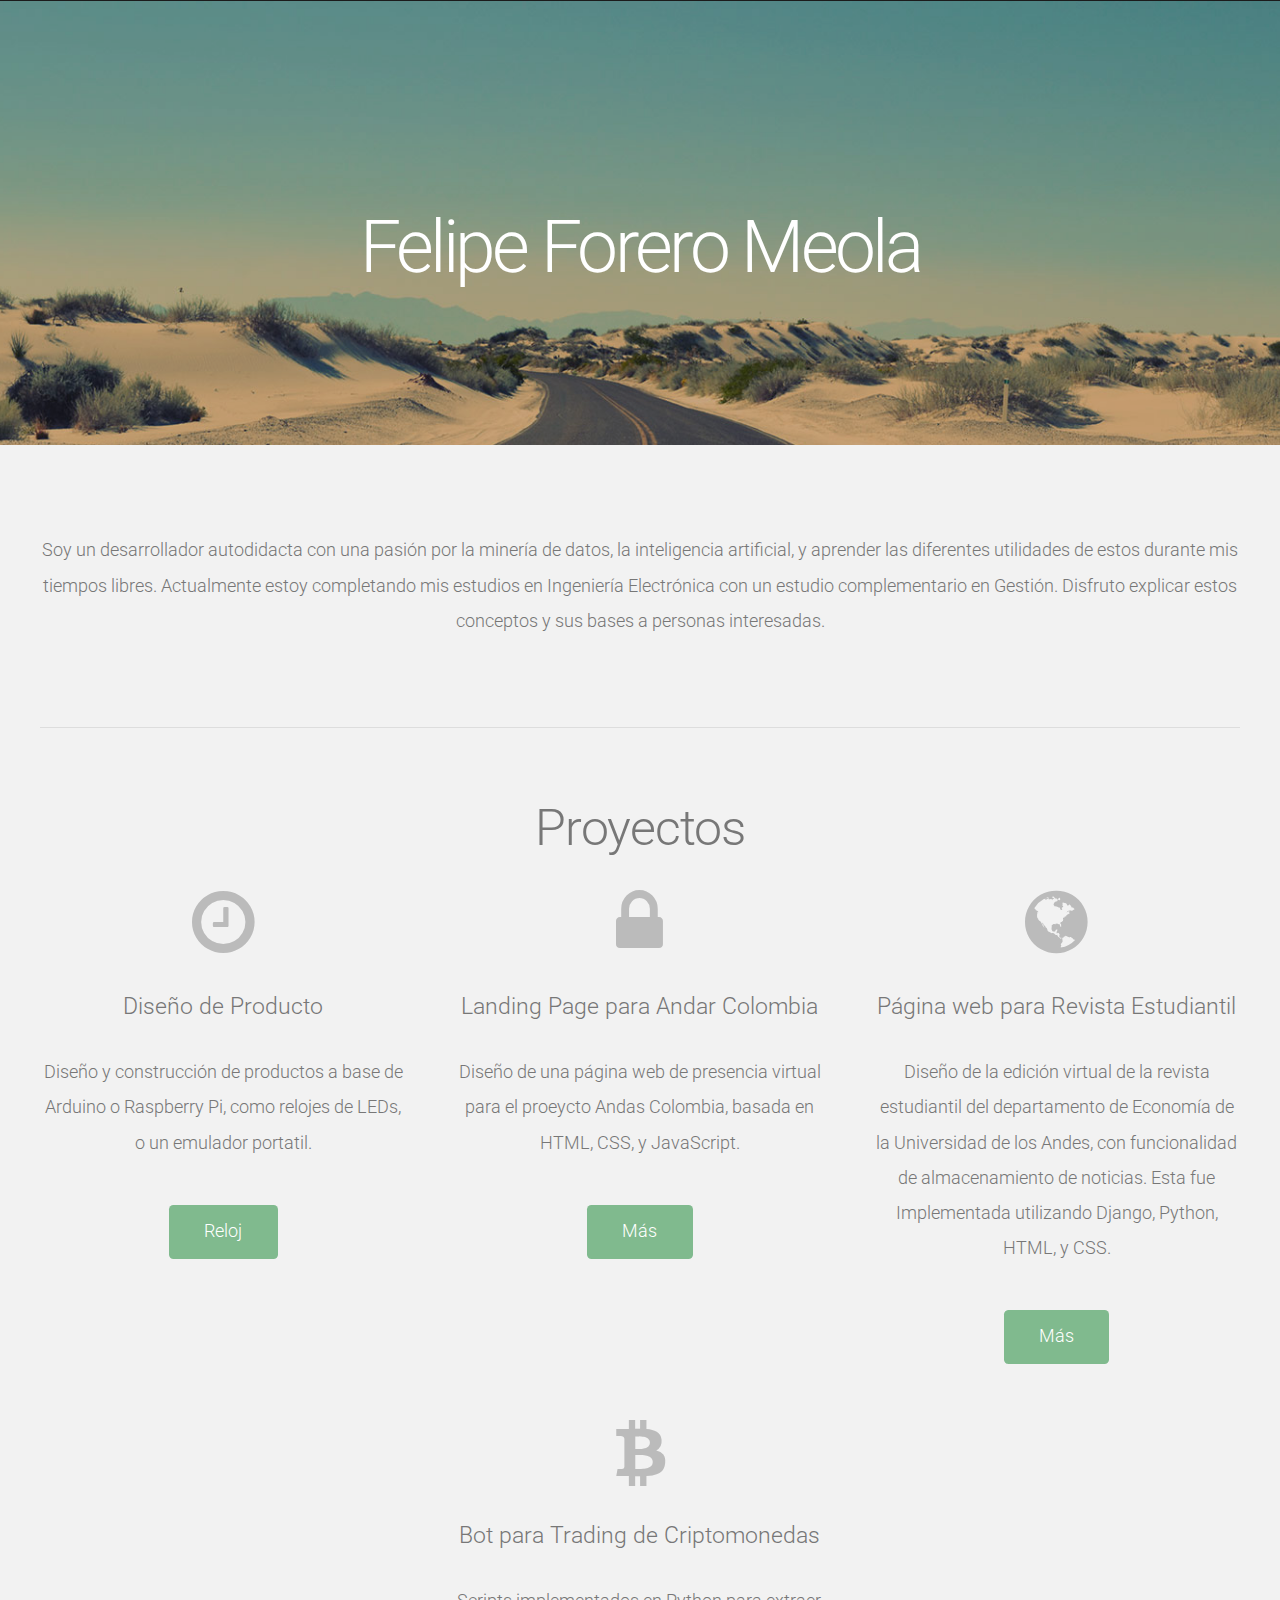
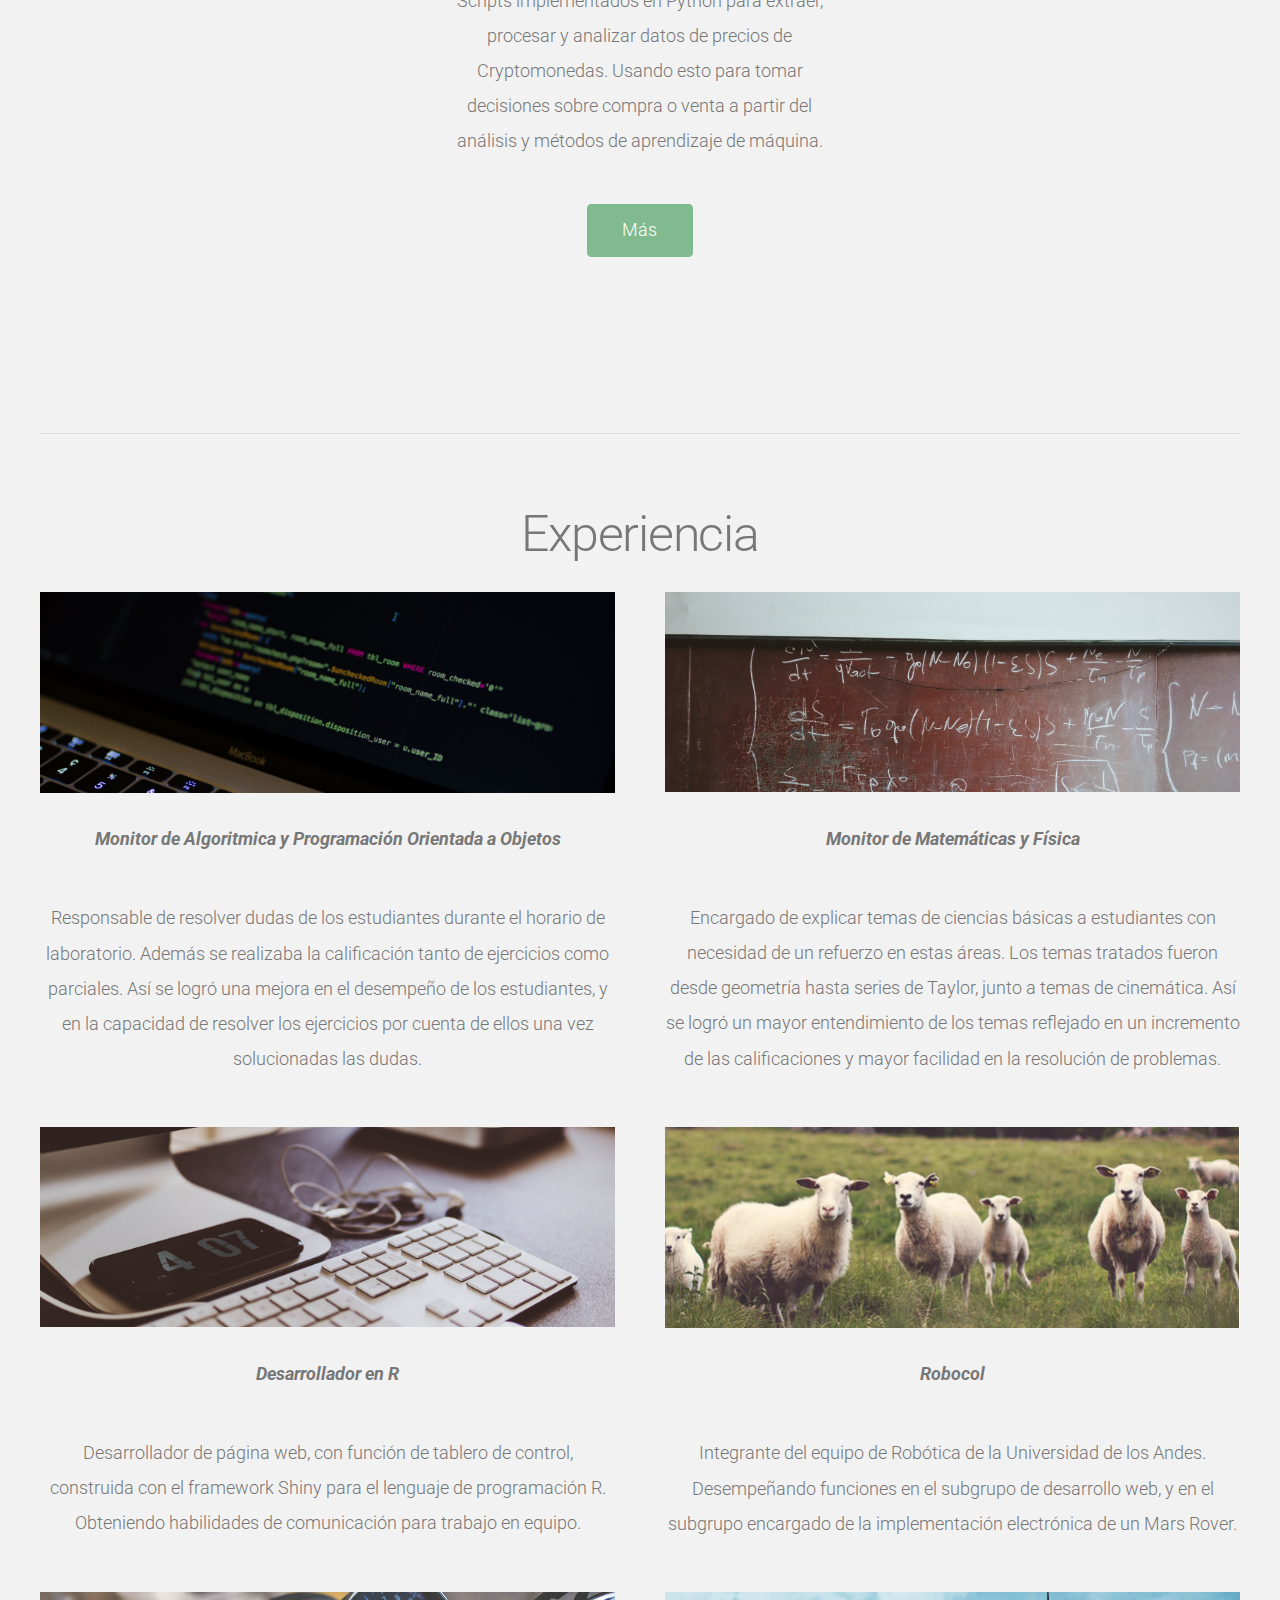
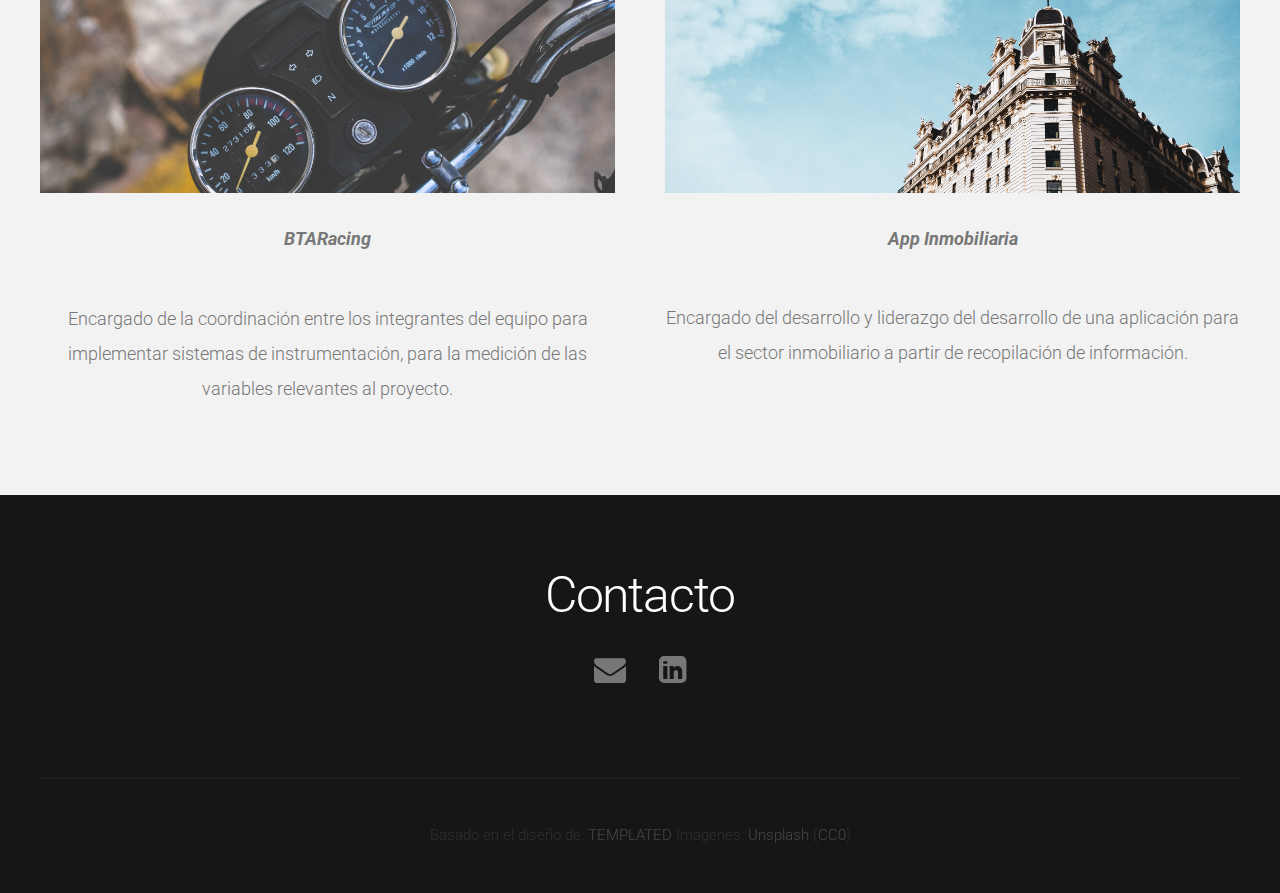
<file: index.html>
<!DOCTYPE HTML>
<!--
	Linear by TEMPLATED
    templated.co @templatedco
    Released for free under the Creative Commons Attribution 3.0 license (templated.co/license)
-->
<html>
<head>
	<title>Felipe Forero Meola</title>
	<link rel="shortcut icon" type="image/png" href="images/favicon.png"/>
	<meta http-equiv="content-type" content="text/html; charset=utf-8" />
	<meta name="description" content="" />
	<meta name="keywords" content="" />
	<link href='http://fonts.googleapis.com/css?family=Roboto:400,100,300,700,500,900' rel='stylesheet' type='text/css'>
	<script src="http://ajax.googleapis.com/ajax/libs/jquery/1.11.0/jquery.min.js"></script>
	<script src="js/skel.min.js"></script>
	<script src="js/skel-panels.min.js"></script>
	<script src="js/init.js"></script>
	<noscript>
		<link rel="stylesheet" href="css/skel-noscript.css" />
		<link rel="stylesheet" href="css/style.css" />
		<link rel="stylesheet" href="css/style-desktop.css" />
	</noscript>
</head>
<body class="homepage">

	<!-- Header -->
	<div id="header">
		<div class="container"> 

			<!-- Logo -->
			<div id="logo">
				<h1><a href="#">Felipe Forero Meola</a></h1>
				<span class="tag"></span>
			</div>
		</div>
	</div>

	<!-- Featured -->
	<div id="featured">
		<div class="container">
			<p>Soy un desarrollador autodidacta con una pasión por la minería de datos, la inteligencia artificial, y aprender las diferentes utilidades de estos durante mis tiempos libres. Actualmente estoy completando mis estudios en Ingeniería Electrónica con un estudio complementario en Gestión. Disfruto explicar estos conceptos y sus bases a personas interesadas.</p>
			<hr />
			<header>
				<h2>Proyectos</h2>
			</header>
			<div class="row">
				<section class="4u">
					<span class="pennant"><span class="fa fa-clock-o"></span></span>
					<h3>Diseño de Producto</h3>
					<p>Diseño y construcción de productos a base de Arduino o Raspberry Pi, como relojes de LEDs, o un emulador portatil.</p>
					<a href="https://github.com/Felipeforerome/clock" class="button button-style1">Reloj</a> <!--<a href="https://github.com/Felipeforerome/clock" class="button button-style1">Emulador</a>-->
				</section>
				<section class="4u">
					<span class="pennant"><span class="fa fa-lock"></span></span>
					<h3>Landing Page para Andar Colombia</h3>
					<p>Diseño de una página web de presencia virtual para el proeycto Andas Colombia, basada en HTML, CSS, y JavaScript.</p>
					<a href="./andar/index.html" class="button button-style1">Más</a>
				</section>
				<section class="4u">
					<span class="pennant"><span class="fa fa-globe"></span></span>
					<h3>Página web para Revista Estudiantil</h3>
					<p>Diseño de la edición virtual de la revista estudiantil del departamento de Economía de la Universidad de los Andes, con funcionalidad de almacenamiento de noticias. Esta fue Implementada utilizando Django, Python, HTML, y CSS.</p>
					<a href="http  ://www.endeuda.co" class="button button-style1">Más</a>
				</section>

			</div>
			<div class="row">
				<section class="4u">
					<span class="pennant"></span>
				</section>
				<section class="4u">
					<span class="pennant"><span class="fa fa-btc"></span></span>
					<h3>Bot para Trading de Criptomonedas </h3>
					<p>Scripts implementados en Python para extraer, procesar y analizar datos de precios de Cryptomonedas. Usando esto para tomar decisiones sobre compra o venta a partir del análisis y métodos de aprendizaje de máquina.</p>
					<a href="https://github.com/Felipeforerome/ACT" class="button button-style1">Más</a>
				</section>
			</div>
		</div>
	</div>
	
	<!-- Main -->
	<div id="featured">
		<div class="container">
			<header>
				<hr style="margin: 0px;">
				<h2 style="">Experiencia</h2>
			</header>
			<div class="row">
				<section class="6u">
					<a href="#" class="image full"><img src="images/pic01.jpg" alt=""></a>
					<header>
						<p style="font-weight: bold; font-style: italic;">Monitor de Algoritmica y Programación Orientada a Objetos</p>
					</header>
					<p>Responsable de resolver dudas de los estudiantes durante el horario de laboratorio. Además se realizaba la calificación tanto de ejercicios como parciales. Así se logró una mejora en el desempeño de los estudiantes, y en la capacidad de resolver los ejercicios por cuenta de ellos una vez solucionadas las dudas.</p>
				</section>				
				<section class="6u">
					<a href="#" class="image full"><img src="images/pic02.jpg" alt=""></a>
					<header>
						<p style="font-weight: bold; font-style: italic;">Monitor de Matemáticas y Física</p>
					</header>
					<p>Encargado de explicar temas de ciencias básicas a estudiantes con necesidad de un refuerzo en estas áreas. Los temas tratados fueron desde geometría hasta series de Taylor, junto a temas de cinemática. Así se logró un mayor entendimiento de los temas reflejado en un incremento de las calificaciones y mayor facilidad en la resolución de problemas.</p>
				</section>				
			</div>

			<div class="row">
				<section class="6u">
					<a href="#" class="image full"><img src="images/pic03.jpeg" alt=""></a>
					<header>
						<p style="font-weight: bold; font-style: italic;">Desarrollador en R</p>
					</header>
					<p>Desarrollador de página web, con función de tablero de control, construida con el framework Shiny para
el lenguaje de programación R. Obteniendo habilidades de comunicación para trabajo en equipo.</p>
				</section>				
				<section class="6u">
					<a href="#" class="image full"><img src="images/pic04.jpg" alt=""></a>
					<header>
						<p style="font-weight: bold; font-style: italic;">Robocol</p>
					</header>
					<p>Integrante del equipo de Robótica de la Universidad de los Andes. Desempeñando funciones en el subgrupo de desarrollo web, y en el subgrupo encargado de la implementación electrónica de un Mars Rover.</p>
				</section>				
				<section class="6u">
					<a href="#" class="image full"><img src="images/pic05.jpg" alt=""></a>
					<header>
						<p style="font-weight: bold; font-style: italic;">BTARacing</p>
					</header>
					<p>Encargado de la coordinación entre los integrantes del equipo para implementar sistemas de instrumentación, para la medición de las variables relevantes al proyecto.</p>
				</section>			
				<section class="6u">
					<a href="#" class="image full"><img src="images/pic06.jpg" alt=""></a>
					<header>
						<p style="font-weight: bold; font-style: italic;">App Inmobiliaria</p>
					</header>
					<p>Encargado del desarrollo y liderazgo del desarrollo de una aplicación para el sector inmobiliario a partir de recopilación de información.</p>
				</section>							
			</div>
			
		</div>
	</div>

	<!-- Footer -->
	<div id="footer">
		<div class="container">
			<section>
				<header>
					<h2>Contacto</h2>
				</header>
				<ul class="contact">
					<li><a href="mailto:felipe.forerome@gmail.com" class="fa fa-envelope"><span>Email</span></a></li>
					<li><a href="https://www.linkedin.com/in/felipe-forero-58447714a/" class="fa fa-linkedin-square"><span>LinkedIn</span></a></li>
				</ul>
			</section>
		</div>
	</div>

	<!-- Copyright -->
	<div id="copyright">
		<div class="container">
			Basado en el diseño de: <a href="http://templated.co">TEMPLATED</a> Imagenes: <a href="http://unsplash.com">Unsplash</a> (<a href="http://unsplash.com/cc0">CC0</a>)
		</div>
	</div>

</body>
</html>
</file>
<file: css/style.css>
/*
	Linear by TEMPLATED
    templated.co @templatedco
    Released for free under the Creative Commons Attribution 3.0 license (templated.co/license)
*/

@charset 'UTF-8';

@font-face{font-family:'FontAwesome';src:url('font/fontawesome-webfont.eot?v=4.0.1');src:url('font/fontawesome-webfont.eot?#iefix&v=4.0.1') format('embedded-opentype'),url('font/fontawesome-webfont.woff?v=4.0.1') format('woff'),url('font/fontawesome-webfont.ttf?v=4.0.1') format('truetype'),url('font/fontawesome-webfont.svg?v=4.0.1#fontawesomeregular') format('svg');font-weight:normal;font-style:normal}

/*********************************************************************************/
/* Basic                                                                         */
/*********************************************************************************/

	body
	{
		margin: 0;
		padding: 0;
		background: #161616;
	}

	body,input,textarea,select
	{
		font-family: 'Roboto', sans-serif;
		font-size: 11pt;
		font-weight: 300;
		line-height: 1.75em;
		color: #777;
	}

	h1,h2,h3,h4,h5,h6
	{
		font-weight: 300;
		color: #777;
	}
	
		h2
		{
			letter-spacing: -0.025em;
		}
	
		h1 a, h2 a, h3 a, h4 a, h5 a, h6 a
		{
			color: inherit;
			text-decoration: none;
		}
		
	strong, b
	{
		font-weight: 500;
		color: #000000;
	}
	
	em, i
	{
		font-style: italic;
	}

	a
	{
		text-decoration: none;
		color: #80BA8E;
	}
	
	a:hover
	{
		text-decoration: underline;
	}

	sub
	{
		position: relative;
		top: 0.5em;
		font-size: 0.8em;
	}
	
	sup
	{
		position: relative;
		top: -0.5em;
		font-size: 0.8em;
	}
	
	hr
	{
		border: 0;
		border-top: solid 1px #ddd;
		margin: 6em 0 0 0;
		padding: 6em 0 0 0;
	}
	
	blockquote
	{
		border-left: solid 0.5em #ddd;
		padding: 1em 0 1em 2em;
		font-style: italic;
	}
	
	p, ul, ol, dl, table
	{
		margin-bottom: 1em;
	}

	header
	{
		margin-bottom: 1.6em;
	}
	
		header h2
		{
		}

		header .byline
		{
			display: block;
			margin: 1.5em 0 0 0;
			padding: 0 0 0.5em 0;
		}
		
	footer
	{
		margin-top: 1em;
	}

	br.clear
	{
		clear: both;
	}

	.pennant
	{
		color: #bbb;
	}

	/* Sections/Articles */
	
		section,
		article
		{
			margin-bottom: 3em;
		}
		
		section > :last-child,
		article > :last-child
		{
			margin-bottom: 0;
		}

		section:last-child,
		article:last-child
		{
			margin-bottom: 0;
		}

		.row > section,
		.row > article
		{
			margin-bottom: 0;
		}

	/* Images */

		.image
		{
			display: inline-block;
		}
		
			.image img
			{
				display: block;
				width: 100%;
			}

			.image.featured
			{
				display: block;
				width: 100%;
				margin: 0 0 2em 0;
			}
			
			.image.full
			{
				display: block;
				width: 100%;
				margin-bottom: 2em;
			}
			
			.image.left
			{
				float: left;
				margin: 0 2em 2em 0;
			}
			
			.image.centered
			{
				display: block;
				margin: 0 0 2em 0;
			}

				.image.centered img
				{
					margin: 0 auto;
					width: auto;
				}

	/* Lists */

		ul.default
		{
			margin: 0;
			padding: 0em 0em 1.5em 0em;
			list-style: none;
		}
		
			ul.default li
			{
				padding: 0.60em 0em;
				font-size: 0.95em;
				border-top: 1px solid;
				border-color: rgba(0,0,0,.1);
			}		
		
			ul.default li:first-child
			{
				padding-top: 0;
				border-top: none;
			}
	
			ul.default {
			}
		
		ul.style li {
			margin: 0;
			padding: 2em 0em 1.5em 0em;
			border-top: 1px solid;
			border-color: rgba(0,0,0,.1);
		}
		
		ul.style li:first-child
		{
			padding-top: 0;
			border-top: none;
		}
		
		ul.style img {
			float: left;
			margin-right: 20px;
		}
		
		ul.style a {
			color: #434343;
		}
		
		ul.style .posted {
			padding: 0em 0em 1em 0em;
			letter-spacing: 1px;
			text-transform: uppercase;
			font-size: 8pt;
			color: #A2A2A2;
		}
		
		ul.style .first {
			padding-top: 0px;
			border-top: none;
		}
							

	/* Buttons */
		
	.button
	{
		position: relative;
		display: inline-block;
		background: #80BA8E;
		padding: 0.8em 2em;
		text-decoration: none !important;
		font-size: 1.2em;
		font-weight: 300;
		color: #FFF !important;
		-moz-transition: color 0.35s ease-in-out, background-color 0.35s ease-in-out;
		-webkit-transition: color 0.35s ease-in-out, background-color 0.35s ease-in-out;
		-o-transition: color 0.35s ease-in-out, background-color 0.35s ease-in-out;
		-ms-transition: color 0.35s ease-in-out, background-color 0.35s ease-in-out;
		transition: color 0.35s ease-in-out, background-color 0.35s ease-in-out;
		text-align: center;
		border-radius: 0.25em;
	}

	.button:hover
	{
		background: #70AA7E;
		color: #FFF !important;
	}

/*********************************************************************************/
/* Icons                                                                         */
/* Powered by Font Awesome by Dave Gandy | http://fontawesome.io                 */
/* Licensed under the SIL OFL 1.1 (font), MIT (CSS)                              */
/*********************************************************************************/

	.fa
	{
		text-decoration: none;
	}

		.fa.solo
		{
		}
		
			.fa.solo span
			{
				display: none;
			}

		.fa:before
		{
			display:inline-block;
			font-family: FontAwesome;
			font-size: 1.25em;
			text-decoration: none;
			font-style: normal;
			font-weight: normal;
			line-height: 1;
			-webkit-font-smoothing:antialiased;
			-moz-osx-font-smoothing:grayscale;
		}

		.fa-lg{font-size:1.3333333333333333em;line-height:.75em;vertical-align:-15%}
		.fa-2x{font-size:2em}
		.fa-3x{font-size:3em}
		.fa-4x{font-size:4em}
		.fa-5x{font-size:5em}
		.fa-fw{width:1.2857142857142858em;text-align:center}
		.fa-ul{padding-left:0;margin-left:2.142857142857143em;list-style-type:none}.fa-ul>li{position:relative}
		.fa-li{position:absolute;left:-2.142857142857143em;width:2.142857142857143em;top:.14285714285714285em;text-align:center}.fa-li.fa-lg{left:-1.8571428571428572em}
		.fa-border{padding:.2em .25em .15em;border:solid .08em #eee;border-radius:.1em}
		.pull-right{float:right}
		.pull-left{float:left}
		.fa.pull-left{margin-right:.3em}
		.fa.pull-right{margin-left:.3em}
		.fa-spin{-webkit-animation:spin 2s infinite linear;-moz-animation:spin 2s infinite linear;-o-animation:spin 2s infinite linear;animation:spin 2s infinite linear}
		@-moz-keyframes spin{0%{-moz-transform:rotate(0deg)} 100%{-moz-transform:rotate(359deg)}}@-webkit-keyframes spin{0%{-webkit-transform:rotate(0deg)} 100%{-webkit-transform:rotate(359deg)}}@-o-keyframes spin{0%{-o-transform:rotate(0deg)} 100%{-o-transform:rotate(359deg)}}@-ms-keyframes spin{0%{-ms-transform:rotate(0deg)} 100%{-ms-transform:rotate(359deg)}}@keyframes spin{0%{transform:rotate(0deg)} 100%{transform:rotate(359deg)}}.fa-rotate-90{filter:progid:DXImageTransform.Microsoft.BasicImage(rotation=1);-webkit-transform:rotate(90deg);-moz-transform:rotate(90deg);-ms-transform:rotate(90deg);-o-transform:rotate(90deg);transform:rotate(90deg)}
		.fa-rotate-180{filter:progid:DXImageTransform.Microsoft.BasicImage(rotation=2);-webkit-transform:rotate(180deg);-moz-transform:rotate(180deg);-ms-transform:rotate(180deg);-o-transform:rotate(180deg);transform:rotate(180deg)}
		.fa-rotate-270{filter:progid:DXImageTransform.Microsoft.BasicImage(rotation=3);-webkit-transform:rotate(270deg);-moz-transform:rotate(270deg);-ms-transform:rotate(270deg);-o-transform:rotate(270deg);transform:rotate(270deg)}
		.fa-flip-horizontal{filter:progid:DXImageTransform.Microsoft.BasicImage(rotation=0, mirror=1);-webkit-transform:scale(-1, 1);-moz-transform:scale(-1, 1);-ms-transform:scale(-1, 1);-o-transform:scale(-1, 1);transform:scale(-1, 1)}
		.fa-flip-vertical{filter:progid:DXImageTransform.Microsoft.BasicImage(rotation=2, mirror=1);-webkit-transform:scale(1, -1);-moz-transform:scale(1, -1);-ms-transform:scale(1, -1);-o-transform:scale(1, -1);transform:scale(1, -1)}
		.fa-stack{position:relative;display:inline-block;width:2em;height:2em;line-height:2em;vertical-align:middle}
		.fa-stack-1x,.fa-stack-2x{position:absolute;left:0;width:100%;text-align:center}
		.fa-stack-1x{line-height:inherit}
		.fa-stack-2x{font-size:2em}
		.fa-inverse{color:#fff}
		.fa-glass:before{content:"\f000"}
		.fa-music:before{content:"\f001"}
		.fa-search:before{content:"\f002"}
		.fa-envelope-o:before{content:"\f003"}
		.fa-heart:before{content:"\f004"}
		.fa-star:before{content:"\f005"}
		.fa-star-o:before{content:"\f006"}
		.fa-user:before{content:"\f007"}
		.fa-film:before{content:"\f008"}
		.fa-th-large:before{content:"\f009"}
		.fa-th:before{content:"\f00a"}
		.fa-th-list:before{content:"\f00b"}
		.fa-check:before{content:"\f00c"}
		.fa-times:before{content:"\f00d"}
		.fa-search-plus:before{content:"\f00e"}
		.fa-search-minus:before{content:"\f010"}
		.fa-power-off:before{content:"\f011"}
		.fa-signal:before{content:"\f012"}
		.fa-gear:before,.fa-cog:before{content:"\f013"}
		.fa-trash-o:before{content:"\f014"}
		.fa-home:before{content:"\f015"}
		.fa-file-o:before{content:"\f016"}
		.fa-clock-o:before{content:"\f017"}
		.fa-road:before{content:"\f018"}
		.fa-download:before{content:"\f019"}
		.fa-arrow-circle-o-down:before{content:"\f01a"}
		.fa-arrow-circle-o-up:before{content:"\f01b"}
		.fa-inbox:before{content:"\f01c"}
		.fa-play-circle-o:before{content:"\f01d"}
		.fa-rotate-right:before,.fa-repeat:before{content:"\f01e"}
		.fa-refresh:before{content:"\f021"}
		.fa-list-alt:before{content:"\f022"}
		.fa-lock:before{content:"\f023"}
		.fa-flag:before{content:"\f024"}
		.fa-headphones:before{content:"\f025"}
		.fa-volume-off:before{content:"\f026"}
		.fa-volume-down:before{content:"\f027"}
		.fa-volume-up:before{content:"\f028"}
		.fa-qrcode:before{content:"\f029"}
		.fa-barcode:before{content:"\f02a"}
		.fa-tag:before{content:"\f02b"}
		.fa-tags:before{content:"\f02c"}
		.fa-book:before{content:"\f02d"}
		.fa-bookmark:before{content:"\f02e"}
		.fa-print:before{content:"\f02f"}
		.fa-camera:before{content:"\f030"}
		.fa-font:before{content:"\f031"}
		.fa-bold:before{content:"\f032"}
		.fa-italic:before{content:"\f033"}
		.fa-text-height:before{content:"\f034"}
		.fa-text-width:before{content:"\f035"}
		.fa-align-left:before{content:"\f036"}
		.fa-align-center:before{content:"\f037"}
		.fa-align-right:before{content:"\f038"}
		.fa-align-justify:before{content:"\f039"}
		.fa-list:before{content:"\f03a"}
		.fa-dedent:before,.fa-outdent:before{content:"\f03b"}
		.fa-indent:before{content:"\f03c"}
		.fa-video-camera:before{content:"\f03d"}
		.fa-picture-o:before{content:"\f03e"}
		.fa-pencil:before{content:"\f040"}
		.fa-map-marker:before{content:"\f041"}
		.fa-adjust:before{content:"\f042"}
		.fa-tint:before{content:"\f043"}
		.fa-edit:before,.fa-pencil-square-o:before{content:"\f044"}
		.fa-share-square-o:before{content:"\f045"}
		.fa-check-square-o:before{content:"\f046"}
		.fa-move:before{content:"\f047"}
		.fa-step-backward:before{content:"\f048"}
		.fa-fast-backward:before{content:"\f049"}
		.fa-backward:before{content:"\f04a"}
		.fa-play:before{content:"\f04b"}
		.fa-pause:before{content:"\f04c"}
		.fa-stop:before{content:"\f04d"}
		.fa-forward:before{content:"\f04e"}
		.fa-fast-forward:before{content:"\f050"}
		.fa-step-forward:before{content:"\f051"}
		.fa-eject:before{content:"\f052"}
		.fa-chevron-left:before{content:"\f053"}
		.fa-chevron-right:before{content:"\f054"}
		.fa-plus-circle:before{content:"\f055"}
		.fa-minus-circle:before{content:"\f056"}
		.fa-times-circle:before{content:"\f057"}
		.fa-check-circle:before{content:"\f058"}
		.fa-question-circle:before{content:"\f059"}
		.fa-info-circle:before{content:"\f05a"}
		.fa-crosshairs:before{content:"\f05b"}
		.fa-times-circle-o:before{content:"\f05c"}
		.fa-check-circle-o:before{content:"\f05d"}
		.fa-ban:before{content:"\f05e"}
		.fa-arrow-left:before{content:"\f060"}
		.fa-arrow-right:before{content:"\f061"}
		.fa-arrow-up:before{content:"\f062"}
		.fa-arrow-down:before{content:"\f063"}
		.fa-mail-forward:before,.fa-share:before{content:"\f064"}
		.fa-resize-full:before{content:"\f065"}
		.fa-resize-small:before{content:"\f066"}
		.fa-plus:before{content:"\f067"}
		.fa-minus:before{content:"\f068"}
		.fa-asterisk:before{content:"\f069"}
		.fa-exclamation-circle:before{content:"\f06a"}
		.fa-gift:before{content:"\f06b"}
		.fa-leaf:before{content:"\f06c"}
		.fa-fire:before{content:"\f06d"}
		.fa-eye:before{content:"\f06e"}
		.fa-eye-slash:before{content:"\f070"}
		.fa-warning:before,.fa-exclamation-triangle:before{content:"\f071"}
		.fa-plane:before{content:"\f072"}
		.fa-calendar:before{content:"\f073"}
		.fa-random:before{content:"\f074"}
		.fa-comment:before{content:"\f075"}
		.fa-magnet:before{content:"\f076"}
		.fa-chevron-up:before{content:"\f077"}
		.fa-chevron-down:before{content:"\f078"}
		.fa-retweet:before{content:"\f079"}
		.fa-shopping-cart:before{content:"\f07a"}
		.fa-folder:before{content:"\f07b"}
		.fa-folder-open:before{content:"\f07c"}
		.fa-resize-vertical:before{content:"\f07d"}
		.fa-resize-horizontal:before{content:"\f07e"}
		.fa-bar-chart-o:before{content:"\f080"}
		.fa-twitter-square:before{content:"\f081"}
		.fa-facebook-square:before{content:"\f082"}
		.fa-camera-retro:before{content:"\f083"}
		.fa-key:before{content:"\f084"}
		.fa-gears:before,.fa-cogs:before{content:"\f085"}
		.fa-comments:before{content:"\f086"}
		.fa-thumbs-o-up:before{content:"\f087"}
		.fa-thumbs-o-down:before{content:"\f088"}
		.fa-star-half:before{content:"\f089"}
		.fa-heart-o:before{content:"\f08a"}
		.fa-sign-out:before{content:"\f08b"}
		.fa-linkedin-square:before{content:"\f08c"}
		.fa-thumb-tack:before{content:"\f08d"}
		.fa-external-link:before{content:"\f08e"}
		.fa-sign-in:before{content:"\f090"}
		.fa-trophy:before{content:"\f091"}
		.fa-github-square:before{content:"\f092"}
		.fa-upload:before{content:"\f093"}
		.fa-lemon-o:before{content:"\f094"}
		.fa-phone:before{content:"\f095"}
		.fa-square-o:before{content:"\f096"}
		.fa-bookmark-o:before{content:"\f097"}
		.fa-phone-square:before{content:"\f098"}
		.fa-twitter:before{content:"\f099"}
		.fa-facebook:before{content:"\f09a"}
		.fa-github:before{content:"\f09b"}
		.fa-unlock:before{content:"\f09c"}
		.fa-credit-card:before{content:"\f09d"}
		.fa-rss:before{content:"\f09e"}
		.fa-hdd-o:before{content:"\f0a0"}
		.fa-bullhorn:before{content:"\f0a1"}
		.fa-bell:before{content:"\f0f3"}
		.fa-certificate:before{content:"\f0a3"}
		.fa-hand-o-right:before{content:"\f0a4"}
		.fa-hand-o-left:before{content:"\f0a5"}
		.fa-hand-o-up:before{content:"\f0a6"}
		.fa-hand-o-down:before{content:"\f0a7"}
		.fa-arrow-circle-left:before{content:"\f0a8"}
		.fa-arrow-circle-right:before{content:"\f0a9"}
		.fa-arrow-circle-up:before{content:"\f0aa"}
		.fa-arrow-circle-down:before{content:"\f0ab"}
		.fa-globe:before{content:"\f0ac"}
		.fa-wrench:before{content:"\f0ad"}
		.fa-tasks:before{content:"\f0ae"}
		.fa-filter:before{content:"\f0b0"}
		.fa-briefcase:before{content:"\f0b1"}
		.fa-fullscreen:before{content:"\f0b2"}
		.fa-group:before{content:"\f0c0"}
		.fa-chain:before,.fa-link:before{content:"\f0c1"}
		.fa-cloud:before{content:"\f0c2"}
		.fa-flask:before{content:"\f0c3"}
		.fa-cut:before,.fa-scissors:before{content:"\f0c4"}
		.fa-copy:before,.fa-files-o:before{content:"\f0c5"}
		.fa-paperclip:before{content:"\f0c6"}
		.fa-save:before,.fa-floppy-o:before{content:"\f0c7"}
		.fa-square:before{content:"\f0c8"}
		.fa-reorder:before{content:"\f0c9"}
		.fa-list-ul:before{content:"\f0ca"}
		.fa-list-ol:before{content:"\f0cb"}
		.fa-strikethrough:before{content:"\f0cc"}
		.fa-underline:before{content:"\f0cd"}
		.fa-table:before{content:"\f0ce"}
		.fa-magic:before{content:"\f0d0"}
		.fa-truck:before{content:"\f0d1"}
		.fa-pinterest:before{content:"\f0d2"}
		.fa-pinterest-square:before{content:"\f0d3"}
		.fa-google-plus-square:before{content:"\f0d4"}
		.fa-google-plus:before{content:"\f0d5"}
		.fa-money:before{content:"\f0d6"}
		.fa-caret-down:before{content:"\f0d7"}
		.fa-caret-up:before{content:"\f0d8"}
		.fa-caret-left:before{content:"\f0d9"}
		.fa-caret-right:before{content:"\f0da"}
		.fa-columns:before{content:"\f0db"}
		.fa-unsorted:before,.fa-sort:before{content:"\f0dc"}
		.fa-sort-down:before,.fa-sort-asc:before{content:"\f0dd"}
		.fa-sort-up:before,.fa-sort-desc:before{content:"\f0de"}
		.fa-envelope:before{content:"\f0e0"}
		.fa-linkedin:before{content:"\f0e1"}
		.fa-rotate-left:before,.fa-undo:before{content:"\f0e2"}
		.fa-legal:before,.fa-gavel:before{content:"\f0e3"}
		.fa-dashboard:before,.fa-tachometer:before{content:"\f0e4"}
		.fa-comment-o:before{content:"\f0e5"}
		.fa-comments-o:before{content:"\f0e6"}
		.fa-flash:before,.fa-bolt:before{content:"\f0e7"}
		.fa-sitemap:before{content:"\f0e8"}
		.fa-umbrella:before{content:"\f0e9"}
		.fa-paste:before,.fa-clipboard:before{content:"\f0ea"}
		.fa-lightbulb-o:before{content:"\f0eb"}
		.fa-exchange:before{content:"\f0ec"}
		.fa-cloud-download:before{content:"\f0ed"}
		.fa-cloud-upload:before{content:"\f0ee"}
		.fa-user-md:before{content:"\f0f0"}
		.fa-stethoscope:before{content:"\f0f1"}
		.fa-suitcase:before{content:"\f0f2"}
		.fa-bell-o:before{content:"\f0a2"}
		.fa-coffee:before{content:"\f0f4"}
		.fa-cutlery:before{content:"\f0f5"}
		.fa-file-text-o:before{content:"\f0f6"}
		.fa-building:before{content:"\f0f7"}
		.fa-hospital:before{content:"\f0f8"}
		.fa-ambulance:before{content:"\f0f9"}
		.fa-medkit:before{content:"\f0fa"}
		.fa-fighter-jet:before{content:"\f0fb"}
		.fa-beer:before{content:"\f0fc"}
		.fa-h-square:before{content:"\f0fd"}
		.fa-plus-square:before{content:"\f0fe"}
		.fa-angle-double-left:before{content:"\f100"}
		.fa-angle-double-right:before{content:"\f101"}
		.fa-angle-double-up:before{content:"\f102"}
		.fa-angle-double-down:before{content:"\f103"}
		.fa-angle-left:before{content:"\f104"}
		.fa-angle-right:before{content:"\f105"}
		.fa-angle-up:before{content:"\f106"}
		.fa-angle-down:before{content:"\f107"}
		.fa-desktop:before{content:"\f108"}
		.fa-laptop:before{content:"\f109"}
		.fa-tablet:before{content:"\f10a"}
		.fa-mobile-phone:before,.fa-mobile:before{content:"\f10b"}
		.fa-circle-o:before{content:"\f10c"}
		.fa-quote-left:before{content:"\f10d"}
		.fa-quote-right:before{content:"\f10e"}
		.fa-spinner:before{content:"\f110"}
		.fa-circle:before{content:"\f111"}
		.fa-mail-reply:before,.fa-reply:before{content:"\f112"}
		.fa-github-alt:before{content:"\f113"}
		.fa-folder-o:before{content:"\f114"}
		.fa-folder-open-o:before{content:"\f115"}
		.fa-expand-o:before{content:"\f116"}
		.fa-collapse-o:before{content:"\f117"}
		.fa-smile-o:before{content:"\f118"}
		.fa-frown-o:before{content:"\f119"}
		.fa-meh-o:before{content:"\f11a"}
		.fa-gamepad:before{content:"\f11b"}
		.fa-keyboard-o:before{content:"\f11c"}
		.fa-flag-o:before{content:"\f11d"}
		.fa-flag-checkered:before{content:"\f11e"}
		.fa-terminal:before{content:"\f120"}
		.fa-code:before{content:"\f121"}
		.fa-reply-all:before{content:"\f122"}
		.fa-mail-reply-all:before{content:"\f122"}
		.fa-star-half-empty:before,.fa-star-half-full:before,.fa-star-half-o:before{content:"\f123"}
		.fa-location-arrow:before{content:"\f124"}
		.fa-crop:before{content:"\f125"}
		.fa-code-fork:before{content:"\f126"}
		.fa-unlink:before,.fa-chain-broken:before{content:"\f127"}
		.fa-question:before{content:"\f128"}
		.fa-info:before{content:"\f129"}
		.fa-exclamation:before{content:"\f12a"}
		.fa-superscript:before{content:"\f12b"}
		.fa-subscript:before{content:"\f12c"}
		.fa-eraser:before{content:"\f12d"}
		.fa-puzzle-piece:before{content:"\f12e"}
		.fa-microphone:before{content:"\f130"}
		.fa-microphone-slash:before{content:"\f131"}
		.fa-shield:before{content:"\f132"}
		.fa-calendar-o:before{content:"\f133"}
		.fa-fire-extinguisher:before{content:"\f134"}
		.fa-rocket:before{content:"\f135"}
		.fa-maxcdn:before{content:"\f136"}
		.fa-chevron-circle-left:before{content:"\f137"}
		.fa-chevron-circle-right:before{content:"\f138"}
		.fa-chevron-circle-up:before{content:"\f139"}
		.fa-chevron-circle-down:before{content:"\f13a"}
		.fa-html5:before{content:"\f13b"}
		.fa-css3:before{content:"\f13c"}
		.fa-anchor:before{content:"\f13d"}
		.fa-unlock-o:before{content:"\f13e"}
		.fa-bullseye:before{content:"\f140"}
		.fa-ellipsis-horizontal:before{content:"\f141"}
		.fa-ellipsis-vertical:before{content:"\f142"}
		.fa-rss-square:before{content:"\f143"}
		.fa-play-circle:before{content:"\f144"}
		.fa-ticket:before{content:"\f145"}
		.fa-minus-square:before{content:"\f146"}
		.fa-minus-square-o:before{content:"\f147"}
		.fa-level-up:before{content:"\f148"}
		.fa-level-down:before{content:"\f149"}
		.fa-check-square:before{content:"\f14a"}
		.fa-pencil-square:before{content:"\f14b"}
		.fa-external-link-square:before{content:"\f14c"}
		.fa-share-square:before{content:"\f14d"}
		.fa-compass:before{content:"\f14e"}
		.fa-toggle-down:before,.fa-caret-square-o-down:before{content:"\f150"}
		.fa-toggle-up:before,.fa-caret-square-o-up:before{content:"\f151"}
		.fa-toggle-right:before,.fa-caret-square-o-right:before{content:"\f152"}
		.fa-euro:before,.fa-eur:before{content:"\f153"}
		.fa-gbp:before{content:"\f154"}
		.fa-dollar:before,.fa-usd:before{content:"\f155"}
		.fa-rupee:before,.fa-inr:before{content:"\f156"}
		.fa-cny:before,.fa-rmb:before,.fa-yen:before,.fa-jpy:before{content:"\f157"}
		.fa-ruble:before,.fa-rouble:before,.fa-rub:before{content:"\f158"}
		.fa-won:before,.fa-krw:before{content:"\f159"}
		.fa-bitcoin:before,.fa-btc:before{content:"\f15a"}
		.fa-file:before{content:"\f15b"}
		.fa-file-text:before{content:"\f15c"}
		.fa-sort-alpha-asc:before{content:"\f15d"}
		.fa-sort-alpha-desc:before{content:"\f15e"}
		.fa-sort-amount-asc:before{content:"\f160"}
		.fa-sort-amount-desc:before{content:"\f161"}
		.fa-sort-numeric-asc:before{content:"\f162"}
		.fa-sort-numeric-desc:before{content:"\f163"}
		.fa-thumbs-up:before{content:"\f164"}
		.fa-thumbs-down:before{content:"\f165"}
		.fa-youtube-square:before{content:"\f166"}
		.fa-youtube:before{content:"\f167"}
		.fa-xing:before{content:"\f168"}
		.fa-xing-square:before{content:"\f169"}
		.fa-youtube-play:before{content:"\f16a"}
		.fa-dropbox:before{content:"\f16b"}
		.fa-stack-overflow:before{content:"\f16c"}
		.fa-instagram:before{content:"\f16d"}
		.fa-flickr:before{content:"\f16e"}
		.fa-adn:before{content:"\f170"}
		.fa-bitbucket:before{content:"\f171"}
		.fa-bitbucket-square:before{content:"\f172"}
		.fa-tumblr:before{content:"\f173"}
		.fa-tumblr-square:before{content:"\f174"}
		.fa-long-arrow-down:before{content:"\f175"}
		.fa-long-arrow-up:before{content:"\f176"}
		.fa-long-arrow-left:before{content:"\f177"}
		.fa-long-arrow-right:before{content:"\f178"}
		.fa-apple:before{content:"\f179"}
		.fa-windows:before{content:"\f17a"}
		.fa-android:before{content:"\f17b"}
		.fa-linux:before{content:"\f17c"}
		.fa-dribbble:before{content:"\f17d"}
		.fa-skype:before{content:"\f17e"}
		.fa-foursquare:before{content:"\f180"}
		.fa-trello:before{content:"\f181"}
		.fa-female:before{content:"\f182"}
		.fa-male:before{content:"\f183"}
		.fa-gittip:before{content:"\f184"}
		.fa-sun-o:before{content:"\f185"}
		.fa-moon-o:before{content:"\f186"}
		.fa-archive:before{content:"\f187"}
		.fa-bug:before{content:"\f188"}
		.fa-vk:before{content:"\f189"}
		.fa-weibo:before{content:"\f18a"}
		.fa-renren:before{content:"\f18b"}
		.fa-pagelines:before{content:"\f18c"}
		.fa-stack-exchange:before{content:"\f18d"}
		.fa-arrow-circle-o-right:before{content:"\f18e"}
		.fa-arrow-circle-o-left:before{content:"\f190"}
		.fa-toggle-left:before,.fa-caret-square-o-left:before{content:"\f191"}
		.fa-dot-circle-o:before{content:"\f192"}
		.fa-wheelchair:before{content:"\f193"}
		.fa-vimeo-square:before{content:"\f194"}
		.fa-turkish-lira:before,.fa-try:before{content:"\f195"}
		.fa-fax:before{content:"\f1ac"}
		.fa-share-alt:before{content:"\f1e0"}
		.fa-cubes:before{content:"\f1b3"}

/*********************************************************************************/
/* Social Icon Styles                                                            */
/*********************************************************************************/

	ul.contact
	{
		padding: 1.5em 0 0 0;
		list-style: none;
		cursor: default;
	}
	
	ul.contact li
	{
		display: inline-block;
		margin: 0 1em;
	}
	
	ul.contact li span
	{
		display: none;
		margin: 0;
		padding: 0;
	}
	
	ul.contact li a
	{
		color: inherit;
		font-size: 1.75em;
		display: inline-block;
		-moz-transition: color 0.35s ease-in-out, background-color 0.35s ease-in-out;
		-webkit-transition: color 0.35s ease-in-out, background-color 0.35s ease-in-out;
		-o-transition: color 0.35s ease-in-out, background-color 0.35s ease-in-out;
		-ms-transition: color 0.35s ease-in-out, background-color 0.35s ease-in-out;
		transition: color 0.35s ease-in-out, background-color 0.35s ease-in-out;
	}
	
	ul.contact li a:hover
	{
		color: #fff;
	}

/*********************************************************************************/
/* Header                                                                        */
/*********************************************************************************/

	#header
	{
		position: relative;
		background: url(../images/header.jpg) no-repeat bottom center;
		background-attachment: fixed;
		background-size: cover;
		text-align: center;
	}
	
		#header:before
		{
			content: '';
			position: absolute;
			left: 0;
			top: 0;
			width: 100%;
			height: 100%;
			background: rgba(64,64,64,0.125);
		}

/*********************************************************************************/
/* Logo                                                                          */
/*********************************************************************************/

	#logo
	{
		position: relative;
		z-index: 1;
	}
	
		#logo h1
		{
			color: #FFF;
		}
	
		#logo a
		{
			display: block;
			text-decoration: none;
			font-weight: 300;
			/*line-height: 1em;*/
			font-size: 5em;
			color: #FFF;
			letter-spacing: -0.05em;
			margin: 0 0 0.125em 0;
		}
		
		#logo span
		{
			font-size: 1.4em;
			color: #FFF;
		}

/*********************************************************************************/
/* Nav                                                                           */
/*********************************************************************************/

	#nav
	{
	}

		#nav-wrapper
		{
			background: rgba(0,0,0,.1);
			position: absolute;
			top: 0;
			left: 0;
			width: 100%;
		}
		
		#nav > ul
		{
			margin: 0;
			padding: 0;
			text-align: center;
		}

		#nav > ul > li
		{
			display: inline-block;
			border-right: 1px solid;
			border-color: rgba(255,255,255,.1);
		}
		
			#nav > ul > li:last-child
			{
				padding-right: 0;
				border-right: none;
			}

			#nav > ul > li > a,
			#nav > ul > li > span
			{
				display: inline-block;
				padding: 1.5em 1.5em;
				letter-spacing: 0.06em;
				text-decoration: none;
				text-transform: uppercase;
				font-size: 1.1em;
				outline: 0;
				color: #FFF;
			}

			#nav li.active a
			{
				color: #FFF;
			}

			#nav > ul > li > ul
			{
				display: none;
			}
	
/*********************************************************************************/
/* Main                                                                          */
/*********************************************************************************/

	#main
	{
		position: relative;
		background: #fff;
	}
	
	.homepage #content
	{
		text-align: center;
	}
	
	.homepage #content header h2
	{
	}

	#sidebar h2
	{
		display: block;
		padding-bottom: 0.50em;
	}

/*********************************************************************************/
/* Footer                                                                        */
/*********************************************************************************/
	
	#footer
	{
		position: relative;
		text-align: center;
	}
	
	#footer header h2
	{
		color: #FFF !important;
	}
	
	#footer header .byline
	{
		color: rgba(255,255,255,.2);
	}

/*********************************************************************************/
/* Copyright                                                                     */
/*********************************************************************************/
	
	#copyright
	{
		position: relative;
		text-align: center;
		color: #774535;
	}
	
	#copyright .container
	{
		padding: 3em 0em;
		border-top: 1px solid;
		border-color: rgba(255,255,255,.05);
		color:  rgba(255,255,255,.1);
	}
	
	#copyright a
	{
		text-decoration: none;
		color:  rgba(255,255,255,.2);
	}
	
/*********************************************************************************/
/* Featured                                                                      */
/*********************************************************************************/
	
	#featured
	{
		position: relative;
		background: #f2f2f2;
		text-align: center;
	}
	
	#featured h3
	{
		display: block;
		font-weight: 300;
	}

	#featured .pennant
	{
		font-size: 4em;
	}
	
	#featured .button
	{
		margin-top: 1.5em;
	}

/*********************************************************************************/
/* Tweet                                                                         */
/*********************************************************************************/
	
	#tweet
	{
		position: relative;
		text-align: center;
		background: url(../images/header.jpg) no-repeat center center;
		background-attachment: fixed;
		background-size: cover;
	}

		#tweet:before
		{
			content: '';
			position: absolute;
			left: 0;
			top: 0;
			width: 100%;
			height: 100%;
			background: rgba(64,64,64,0.5);
		}
	
		#tweet section
		{
			border-top: 1px solid;
			border-bottom: 1px solid;
			border-color: rgba(255,255,255,.1);
		}

		#tweet blockquote
		{
			position: relative;
			border: none;
			margin: 0;
			font-weight: 300;
			color: rgba(255,255,255,.6);
		}
</file>
<file: css/style-desktop.css>
/*
	Linear by TEMPLATED
    templated.co @templatedco
    Released for free under the Creative Commons Attribution 3.0 license (templated.co/license)
*/

/*********************************************************************************/
/* Basic                                                                         */
/*********************************************************************************/

	body
	{
	}

	body,input,textarea,select
	{
	}

	header
	{
		margin-bottom: 1.6em;
	}
	
		header h2
		{
			font-size: 3.4em;
		}

		header .byline
		{
			font-size: 1.7em;
		}

/*********************************************************************************/
/* Header                                                                        */
/*********************************************************************************/

	#header
	{
		padding: 10em 0 6em 0;
	}

	.homepage #header
	{
		padding: 16em 0 12em 0;
	}

/*********************************************************************************/
/* Main                                                                          */
/*********************************************************************************/

	#main
	{
		padding: 6em 0em;
	}
	
	.homepage #content header h2
	{
		padding: 0.70em 0em;
		font-size: 2.2em;
	}

	#sidebar h2
	{
		font-size: 2.4em;
	}

/*********************************************************************************/
/* Footer                                                                        */
/*********************************************************************************/
	
	#footer
	{
		padding: 6em 0em;
	}
	
/*********************************************************************************/
/* Featured                                                                      */
/*********************************************************************************/
	
	#featured
	{
		padding: 6em 0em;
	}
	
	#featured h3
	{
		padding: 1.5em 0em;
		font-size: 1.6em;
	}

	#featured header
	{
		margin-bottom: 3em;
	}
	
	#featured p
	{
		line-height: 2em;
		font-size: 1.2em;
	}
	
/*********************************************************************************/
/* Tweet                                                                         */
/*********************************************************************************/
	
	#tweet
	{
		padding: 6em 0em;
	}

	#tweet blockquote
	{
		margin: 0;
		padding: 1em 4em;
		line-height: 1.5em;
		font-size: 1.8em;
	}
</file>
<file: css/skel-noscript.css>
/* Resets (http://meyerweb.com/eric/tools/css/reset/ | v2.0 | 20110126 | License: none (public domain)) */

	html,body,div,span,applet,object,iframe,h1,h2,h3,h4,h5,h6,p,blockquote,pre,a,abbr,acronym,address,big,cite,code,del,dfn,em,img,ins,kbd,q,s,samp,small,strike,strong,sub,sup,tt,var,b,u,i,center,dl,dt,dd,ol,ul,li,fieldset,form,label,legend,table,caption,tbody,tfoot,thead,tr,th,td,article,aside,canvas,details,embed,figure,figcaption,footer,header,hgroup,menu,nav,output,ruby,section,summary,time,mark,audio,video{margin:0;padding:0;border:0;font-size:100%;font:inherit;vertical-align:baseline;}article,aside,details,figcaption,figure,footer,header,hgroup,menu,nav,section{display:block;}body{line-height:1;}ol,ul{list-style:none;}blockquote,q{quotes:none;}blockquote:before,blockquote:after,q:before,q:after{content:'';content:none;}table{border-collapse:collapse;border-spacing:0;}body{-webkit-text-size-adjust:none}

/* Box Model */

	*, *:before, *:after {
		-moz-box-sizing: border-box;
		-webkit-box-sizing: border-box;
		-o-box-sizing: border-box;
		-ms-box-sizing: border-box;
		box-sizing: border-box;
	}

/* Container */

	body {
		min-width: 1200px;
	}

	.container {
		width: 1200px;
		margin-left: auto;
		margin-right: auto;
	}

	/* Modifiers */
	
		.container.small {
			width: 900px;
		}

		.container.big {
			width: 100%;
			max-width: 1500px;
			min-width: 1200px;
		}

/* Grid */

	/* Cells */

		.\31 2u { width: 100% }
		.\31 1u { width: 91.6666666667% }
		.\31 0u { width: 83.3333333333% }
		.\39 u { width: 75% }
		.\38 u { width: 66.6666666667% }
		.\37 u { width: 58.3333333333% }
		.\36 u { width: 50% }
		.\35 u { width: 41.6666666667% }
		.\34 u { width: 33.3333333333% }
		.\33 u { width: 25% }
		.\32 u { width: 16.6666666667% }
		.\31 u { width: 8.3333333333% }
		.\-11u { margin-left: 91.6666666667% }
		.\-10u { margin-left: 83.3333333333% }
		.\-9u { margin-left: 75% }
		.\-8u { margin-left: 66.6666666667% }
		.\-7u { margin-left: 58.3333333333% }
		.\-6u { margin-left: 50% }
		.\-5u { margin-left: 41.6666666667% }
		.\-4u { margin-left: 33.3333333333% }
		.\-3u { margin-left: 25% }
		.\-2u { margin-left: 16.6666666667% }
		.\-1u { margin-left: 8.3333333333% }

		.row > * {
			padding: 50px 0 0 50px;
			float: left;
			-moz-box-sizing: border-box;
			-webkit-box-sizing: border-box;
			-o-box-sizing: border-box;
			-ms-box-sizing: border-box;
			box-sizing: border-box;
		}

		.row + .row > * {
			padding-top: 50px;
		}

		.row {
			margin-left: -50px;
		}

	/* Rows */

		.row:after {
			content: '';
			display: block;
			clear: both;
			height: 0;
		}

		.row:first-child > * {
			padding-top: 0;
		}

		.row > * {
			padding-top: 0;
		}

		/* Modifiers */

			/* Flush */

				.row.flush {
					margin-left: 0;
				}

				.row.flush > * {
					padding: 0 !important;
				}

			/* Quarter */

				.row.quarter > * {
					padding: 12.5px 0 0 12.5px;
				}

				.row.quarter + .row.quarter > * {
					padding-top: 12.5px;
				}

				.row.quarter {
					margin-left: -12.5px;
				}

			/* Half */

				.row.half > * {
					padding: 25px 0 0 25px;
				}

				.row.half + .row.half > * {
					padding-top: 25px;
				}

				.row.half {
					margin-left: -25px;
				}

			/* One and (a) Half */

				.row.oneandhalf > * {
					padding: 75px 0 0 75px;
				}

				.row.oneandhalf + .row.oneandhalf > * {
					padding-top: 75px;
				}

				.row.oneandhalf {
					margin-left: -75px;
				}

			/* Double */

				.row.double > * {
					padding: 100px 0 0 100px;
				}

				.row.double + .row.double > * {
					padding-top: 100px;
				}

				.row.double {
					margin-left: -100px;
				}
</file>
